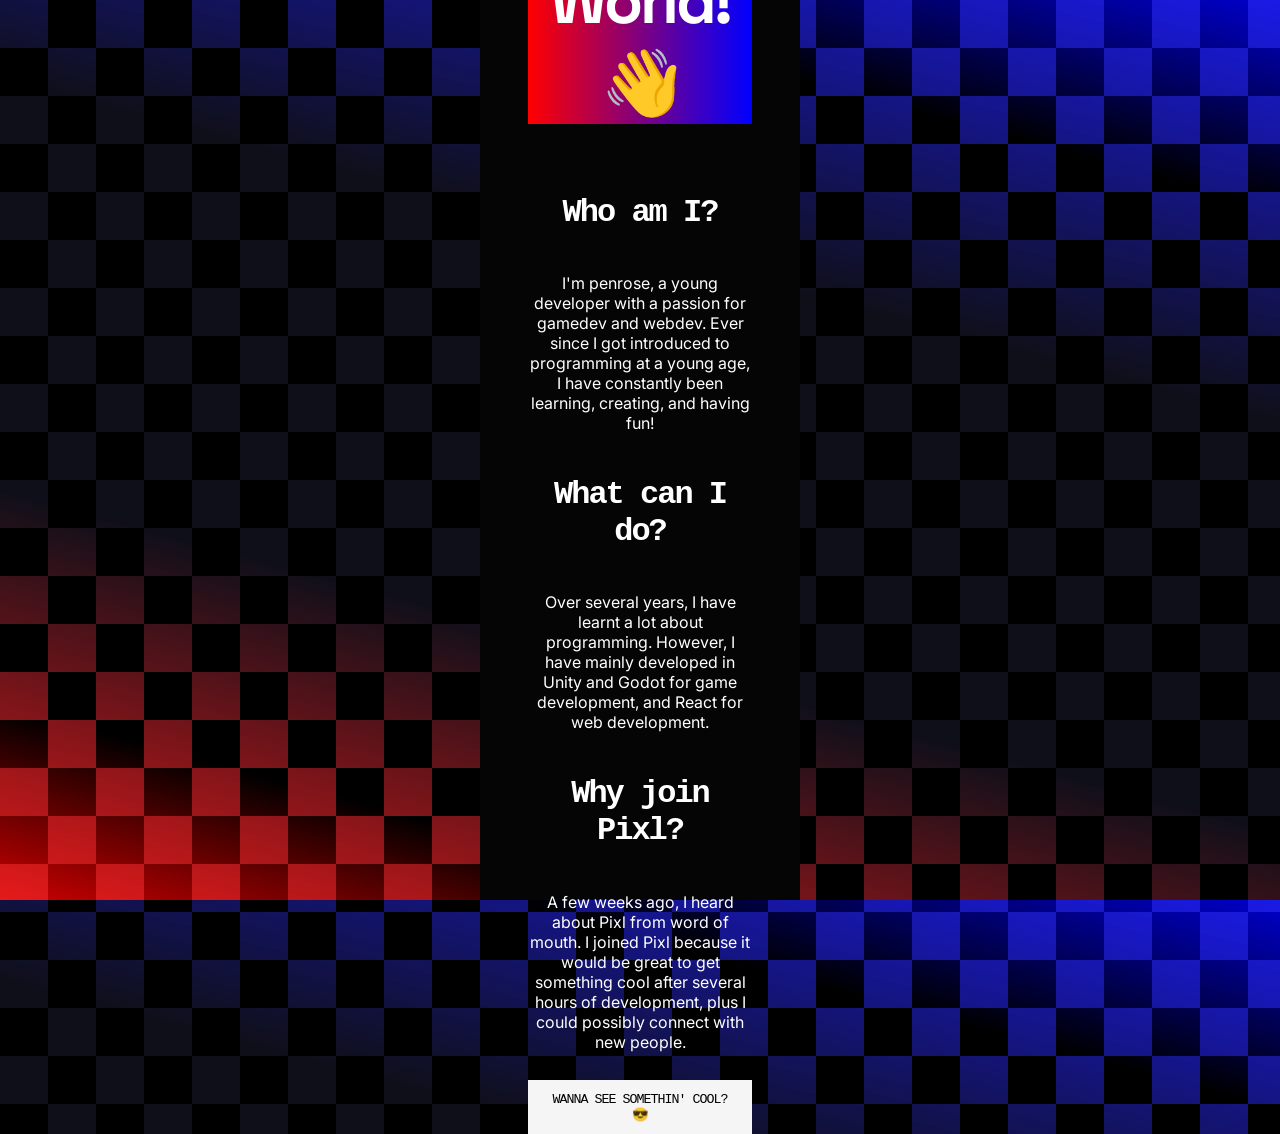
<file: index.html>
<!DOCTYPE html>
<html>
    <head>
        <link rel="stylesheet" href="index.css"/>
    </head>
    <body>
        <main>
            <h1>Hey there, World! 👋</h1>
            <h2>Who am I?</h2>
            <p>I'm penrose, a young developer with a passion for gamedev and webdev. Ever since I got introduced to programming at a young age, I have constantly been learning, creating, and having fun!</p>
            <h2>What can I do?</h2>
            <p>Over several years, I have learnt a lot about programming. However, I have mainly developed in Unity and Godot for game development, and React for web development.</p>
            <h2>Why join Pixl?</h2>
            <p>A few weeks ago, I heard about Pixl from word of mouth. I joined Pixl because it would be great to get something cool after several hours of development, plus I could possibly connect with new people.</p>
            <button id="homeButton" onclick="playGame()">Wanna see somethin' cool? 😎</button>
        </main>
        <script src="index.js"></script>
    </body>
</html>
</file>
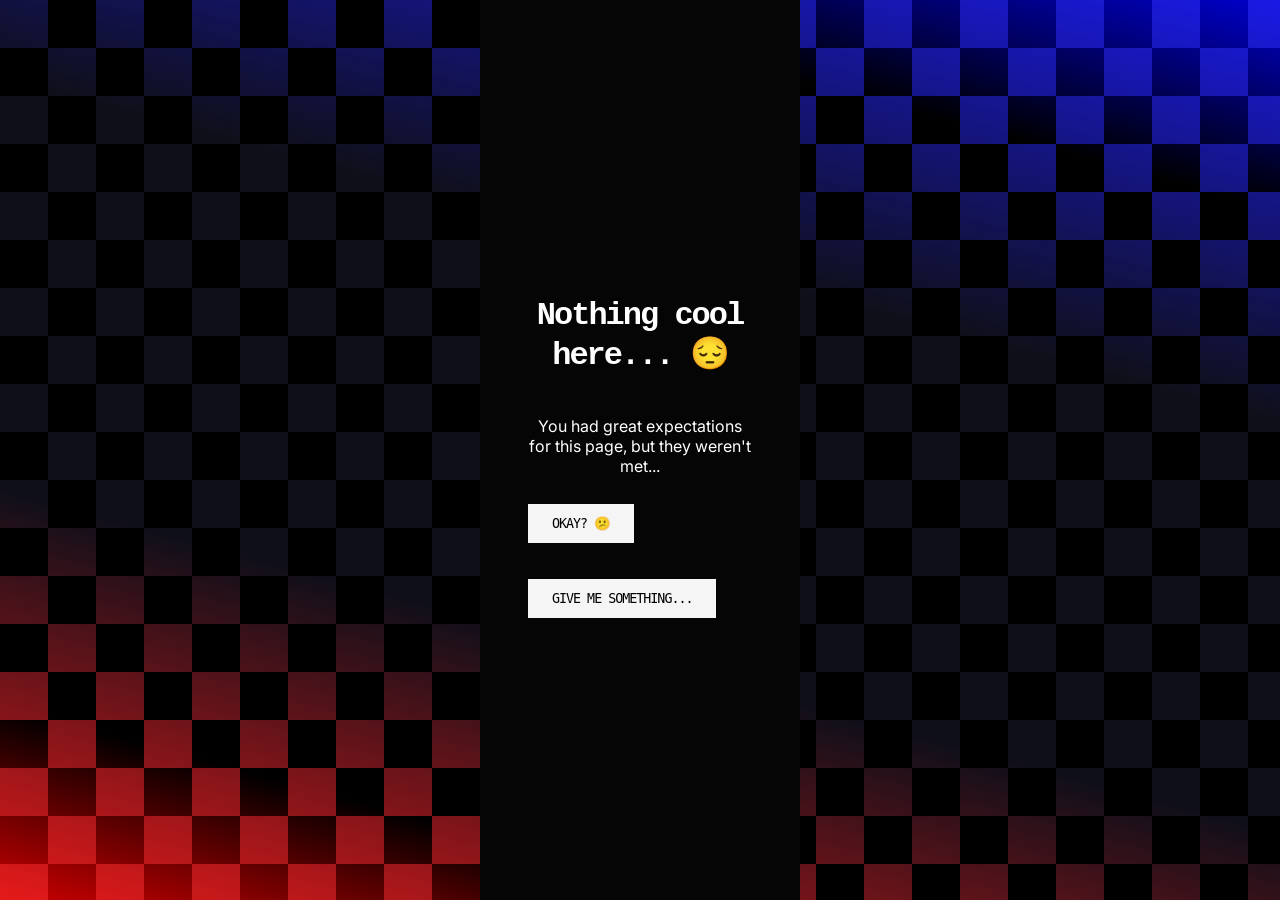
<file: choice.html>
<!DOCTYPE html>
<html>
    <head>
        <link rel="stylesheet" href="index.css"/>
        <script src="index.js"></script>
    </head>
    <body>
        <main class="main-container">
            <h2>Nothing cool here... 😔</h2>
            <p>You had great expectations for this page, but they weren't met...</p>
            <div class="choice-container">
                <button onclick="returnHome()">Okay? 😕</button>
                <button onclick="crabRave()">Give me something...</button>
            </div>
        </main>
    </body>
</html>
</file>
<file: index.css>
@import url('https://fonts.googleapis.com/css2?family=Space+Grotesk:wght@300..700&display=swap');
@import url('https://fonts.googleapis.com/css2?family=Inter:ital,opsz,wght@0,14..32,100..900;1,14..32,100..900&display=swap');

body {
    display: flex;
    flex-flow: column nowrap;
    place-content: center;
    align-items: center;

    height: 100vh;
    margin: 0 480px;

    text-align: center;

    color: white;
    background: 
        repeating-conic-gradient(black 0% 25%, grey 0% 50%),
        linear-gradient(15deg, rgba(255, 0, 0, 0.8) 0%, rgb(15, 15, 25) 33% 66%, rgba(0, 0, 255, 0.8) 100%);
    background-blend-mode: overlay;
    background-size: 96px 96px, cover;
}

main {
    display: flex;
    flex-flow: column nowrap;
    place-content: center;
    place-items: center;
    
    height: 100vh;
    padding: 0 48px;

    background-color: rgb(5, 5, 5);
}

h1 {
    background-image: linear-gradient(to right, red, blue);
    font-family: 'Space Grotesk', monospace;
    font-size: 64px;
    letter-spacing: -3px;
}

h2 {
    font-family: 'Courier New', Courier, monospace;
    font-size: 32px;
    letter-spacing: -2px;
}

p {
    font-family: 'Inter', sans-serif;
}

button {
    padding: 12px 24px;
    color: black;
    background-color: whitesmoke;
    border: none;

    text-transform: uppercase;
    letter-spacing: -1px;
    font-family: monospace;

    margin: 12px 0;
}

button:hover {
    background-color: #e5e5e5;
}

.choice-container {
    display: flex;
    flex-flow: row wrap;
    gap: 12px;
}
</file>
